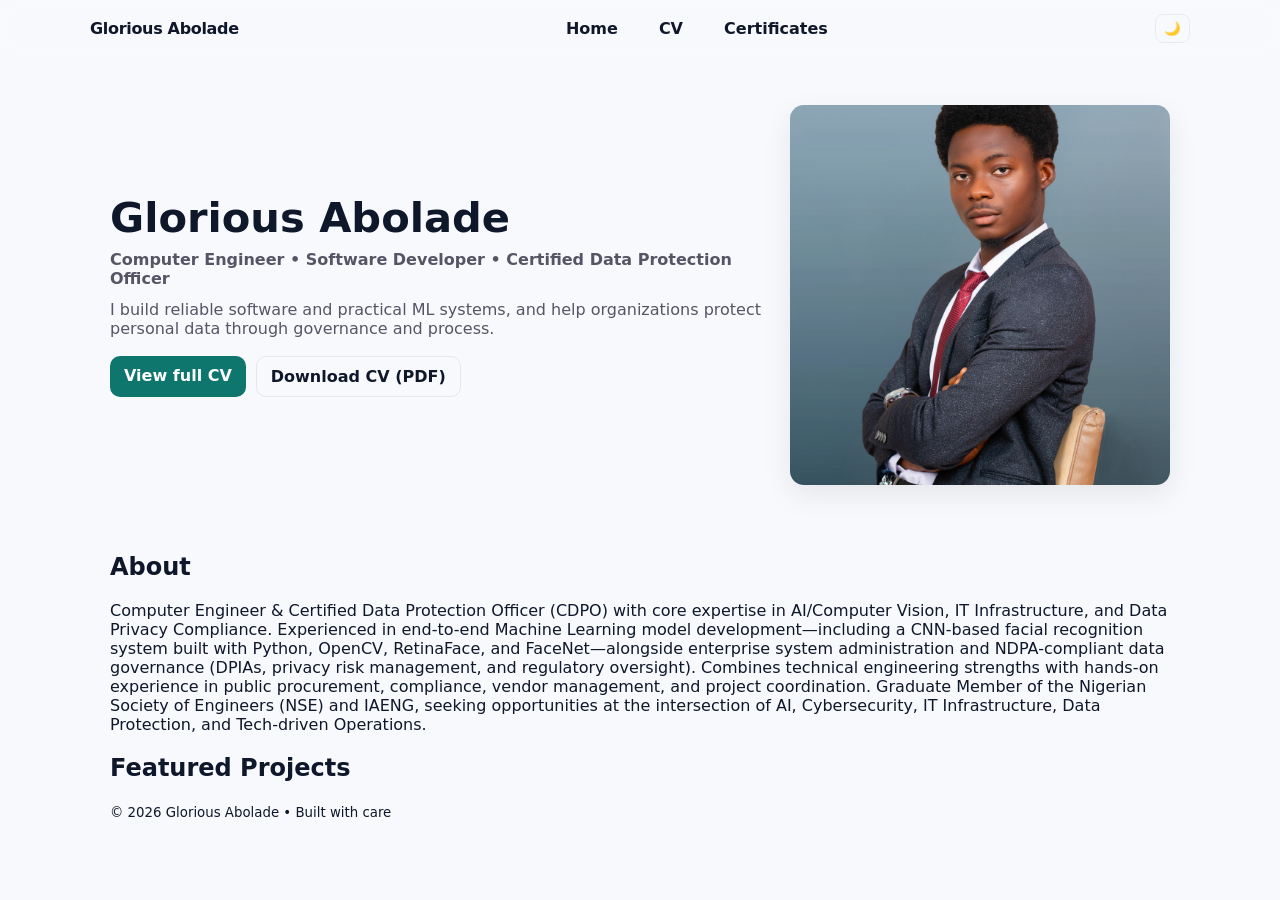
<file: index.html>
<!doctype html>
<html lang="en">
<head>
  <meta charset="utf-8" />
  <meta name="viewport" content="width=device-width,initial-scale=1" />
  <title>Glorious Abolade — Portfolio</title>
  <link rel="stylesheet" href="assets/css/portfolio.css">
</head>
<body>
  <header class="site-header">
    <div class="container header-inner">
      <a class="logo" href="index.html">Glorious Abolade</a>
      <nav class="site-nav" aria-label="Main">
        <a href="index.html">Home</a>
        <a href="generic.html">CV</a>
        <a href="elements.html">Certificates</a>
      </nav>
      <button id="theme-toggle" aria-pressed="false" aria-label="Toggle theme">🌙</button>
    </div>
  </header>

  <main>
    <section class="hero">
      <div class="container hero-grid">
        <div class="hero-copy">
          <h1>Glorious Abolade</h1>
          <p class="subtitle">Computer Engineer • Software Developer • Certified Data Protection Officer</p>
          <p class="lead">I build reliable software and practical ML systems, and help organizations protect personal data through governance and process.</p>
          <div class="hero-ctas">
            <a class="btn primary" href="generic.html">View full CV</a>
            <a class="btn ghost" href="cv/CV_Boluwarin_Glorious_Abolade.pdf" target="_blank" rel="noreferrer">Download CV (PDF)</a>
          </div>
        </div>

        <div class="hero-visual" aria-hidden="true">
          <img src="images/pic2.jpg"
               alt="Portrait"
               loading="lazy"
               width="520" height="520"
               srcset="images/pic2.jpg 480w, images/pic2.jpg 800w, images/pic2.jpg 1200w">
        </div>
      </div>
    </section>

    <!-- Example sections -->
    <section class="container about">
      <h2>About</h2>
      <p>Computer Engineer & Certified Data Protection Officer (CDPO) with core expertise in AI/Computer Vision, 
        IT Infrastructure, and Data Privacy Compliance. Experienced in end-to-end Machine Learning
        model development—including a CNN-based facial recognition system built with Python, OpenCV,
        RetinaFace, and FaceNet—alongside enterprise system administration and NDPA-compliant data
        governance (DPIAs, privacy risk management, and regulatory oversight).
        Combines technical engineering strengths with hands-on experience in public procurement, 
        compliance, vendor management, and project coordination. Graduate Member of the Nigerian Society of Engineers (NSE) and
        IAENG, seeking opportunities at the intersection of AI, Cybersecurity, IT Infrastructure, Data Protection, and Tech-driven Operations.</p>
    </section>

    <section class="container projects">
      <h2>Featured Projects</h2>
      <!-- project cards -->
    </section>
  </main>

  <footer class="site-footer">
    <div class="container">
      <small>&copy; 2026 Glorious Abolade • Built with care</small>
    </div>
  </footer>

  <script src="assets/js/theme-toggle.js"></script>
</body>
</html>
</file>
<file: assets/css/portfolio.css>
:root{
  --bg:#f7f9fc; --panel:#fff; --ink:#0f172a; --muted:#556; --accent:#0f766e;
  --max:1100px; --gap:1.2rem;
}
*{box-sizing:border-box}
html,body{height:100%;margin:0;font-family:Inter,system-ui,-apple-system,Segoe UI,sans-serif;background:var(--bg);color:var(--ink)}
.container{max-width:var(--max);margin:0 auto;padding:0 20px}
.site-header{backdrop-filter:blur(6px);position:sticky;top:0;background:transparent;z-index:999}
.header-inner{display:flex;align-items:center;justify-content:space-between;padding:14px 0}
.logo{font-weight:800;letter-spacing:-0.02em;text-decoration:none;color:var(--ink)}
.site-nav a{margin:0 8px;padding:8px 10px;border-radius:8px;text-decoration:none;font-weight:600;color:var(--ink)}
.site-nav a:hover{background:rgba(15,23,42,0.04)}
#theme-toggle{background:transparent;border:1px solid rgba(0,0,0,0.06);padding:6px 8px;border-radius:8px}

.hero{padding:48px 0}
.hero-grid{display:grid;grid-template-columns:1fr 380px;gap:28px;align-items:center}
.hero-copy h1{font-size:2.6rem;margin:0 0 8px}
.subtitle{font-weight:700;color:var(--muted);margin:0 0 12px}
.lead{margin:0 0 18px;color:var(--muted)}
.hero-ctas{display:flex;gap:10px}
.btn{display:inline-block;padding:10px 14px;border-radius:10px;text-decoration:none;font-weight:700}
.btn.primary{background:var(--accent);color:#fff}
.btn.ghost{background:transparent;border:1px solid rgba(15,23,42,0.08);color:var(--ink)}

.hero-visual{width:100%;max-width:380px;border-radius:14px;overflow:hidden;box-shadow:0 10px 30px rgba(2,6,23,0.08);background:linear-gradient(#e9f3f2, #f7fbfb)}
.hero-visual img{display:block;width:100%;height:100%;object-fit:cover;aspect-ratio:1/1}

/* Responsive */
@media (max-width:900px){
  .hero-grid{grid-template-columns:1fr;gap:18px}
  .hero-visual{max-width:320px;margin:0 auto}
}
</file>
